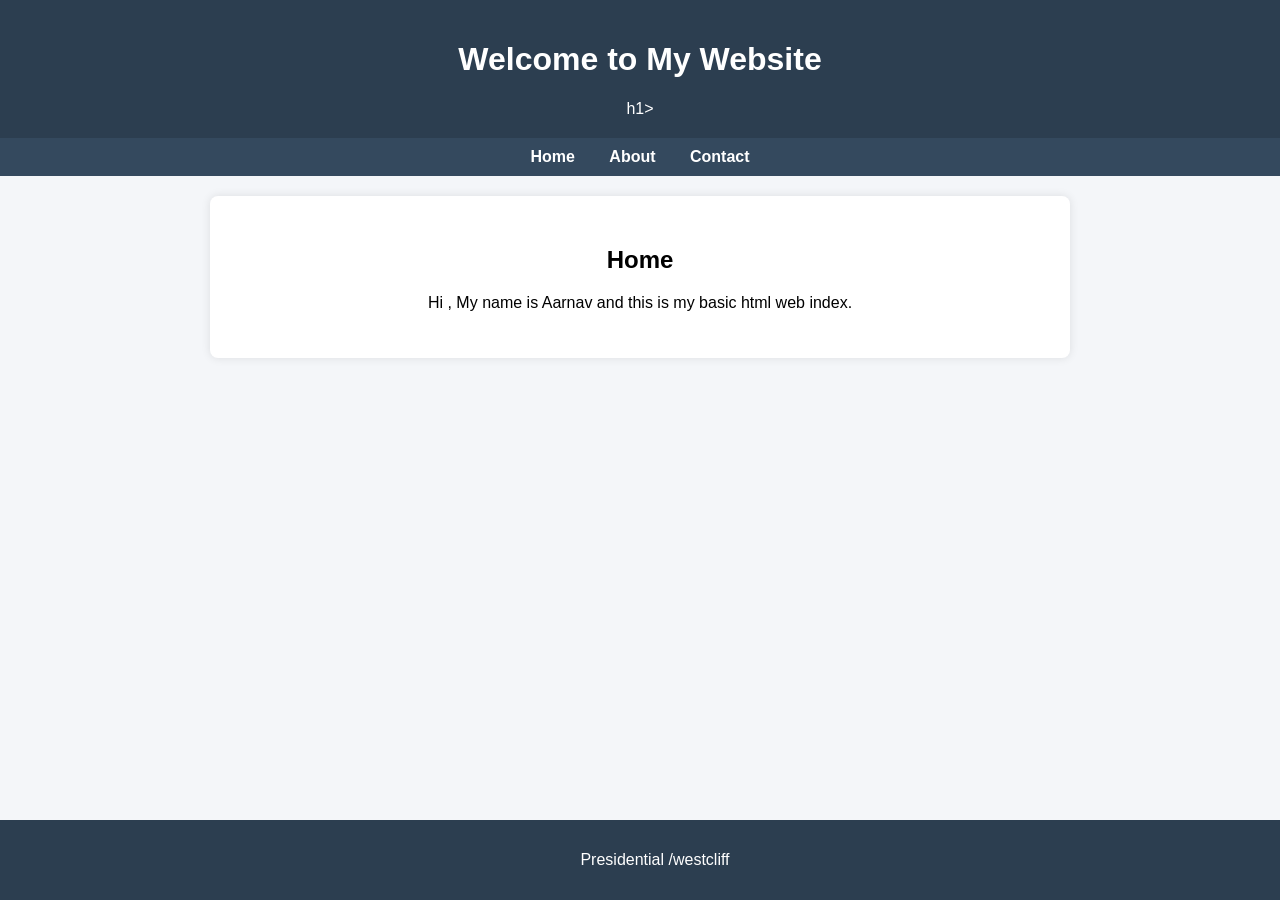
<file: index.html>
<!DOCTYPE html>
<html lang="en">
<head>
    <meta charset="UTF-8">
    <meta name="viewport" content="width=device-width, initial-scale=1.0">
    <title>My Website</title>
    <link rel="stylesheet" href="style.css">

</head>
<body>

<header>
    <h1>Welcome to My Website</h1>
        h1>
</header>

<nav>
    <a href="#">Home</a>
    <a href="#">About</a>
    <a href="#">Contact</a>
</nav>

<div class="container">
    <h2>Home</h2>
    <p>Hi , My name is Aarnav and this is my basic html web index.</p>
</div>

<footer>
    <p> Presidential /westcliff</p>
</footer>

</body>
</html>
</file>
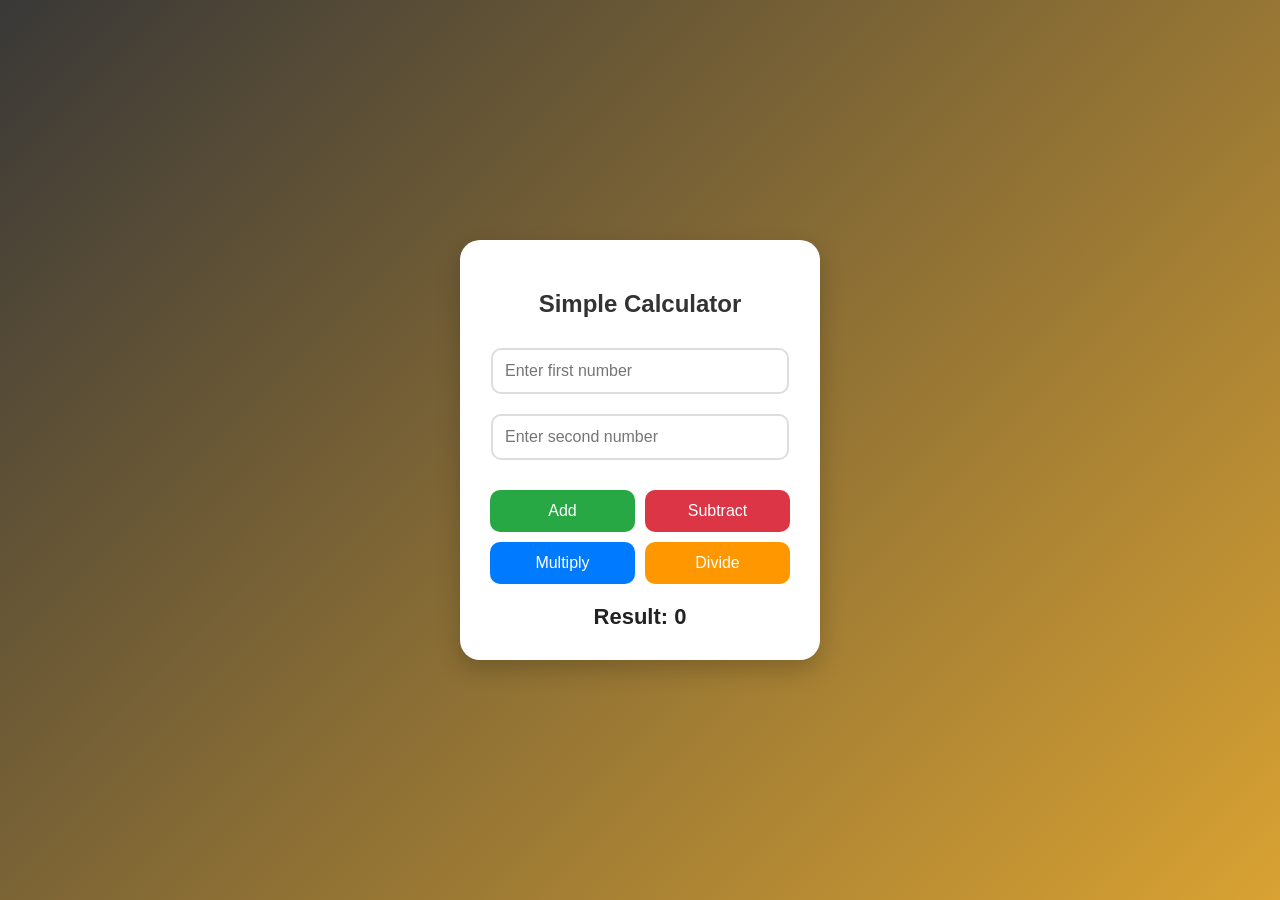
<file: week 2/calculator/index.html>
<!DOCTYPE html>
<html lang="en">
<head>
  <meta charset="UTF-8">
  <meta name="viewport" content="width=device-width, initial-scale=1.0">
  <title>Beautiful Calculator</title>

  <style>
    body {
      margin: 0;
      padding: 0;
      height: 100vh;
      display: flex;
      justify-content: center;
      align-items: center;
      background: linear-gradient(135deg, #393837, #d9a232);
      font-family: Arial, sans-serif;
    }

    .calculator {
      background: white;
      padding: 30px;
      border-radius: 20px;
      box-shadow: 0 10px 25px rgba(0,0,0,0.2);
      width: 300px;
      text-align: center;
    }

    h2 {
      margin-bottom: 20px;
      color: #333;
    }

    input {
      width: 90%;
      padding: 12px;
      margin: 10px 0;
      border: 2px solid #ddd;
      border-radius: 10px;
      font-size: 16px;
    }

    .buttons {
      display: grid;
      grid-template-columns: repeat(2, 1fr);
      gap: 10px;
      margin-top: 20px;
    }

    button {
      padding: 12px;
      border: none;
      border-radius: 10px;
      font-size: 16px;
      cursor: pointer;
      transition: 0.3s;
      color: white;
    }

    .add {
      background: #28a745;
    }

    .subtract {
      background: #dc3545;
    }

    .multiply {
      background: #007bff;
    }

    .divide {
      background: #ff9800;
    }

    button:hover {
      transform: scale(1.05);
      opacity: 0.9;
    }

    #result {
      margin-top: 20px;
      font-size: 22px;
      color: #222;
      font-weight: bold;
    }
  </style>
</head>
<body>

  <div class="calculator">
    <h2>Simple Calculator</h2>

    <input type="number" id="num1" placeholder="Enter first number">
    <input type="number" id="num2" placeholder="Enter second number">

    <div class="buttons">
      <button class="add" onclick="add()">Add</button>
      <button class="subtract" onclick="subtract()">Subtract</button>
      <button class="multiply" onclick="multiply()">Multiply</button>
      <button class="divide" onclick="divide()">Divide</button>
    </div>

    <div id="result">Result: 0</div>
  </div>

  <script src="script.js"></script>

</body>
</html>
</file>
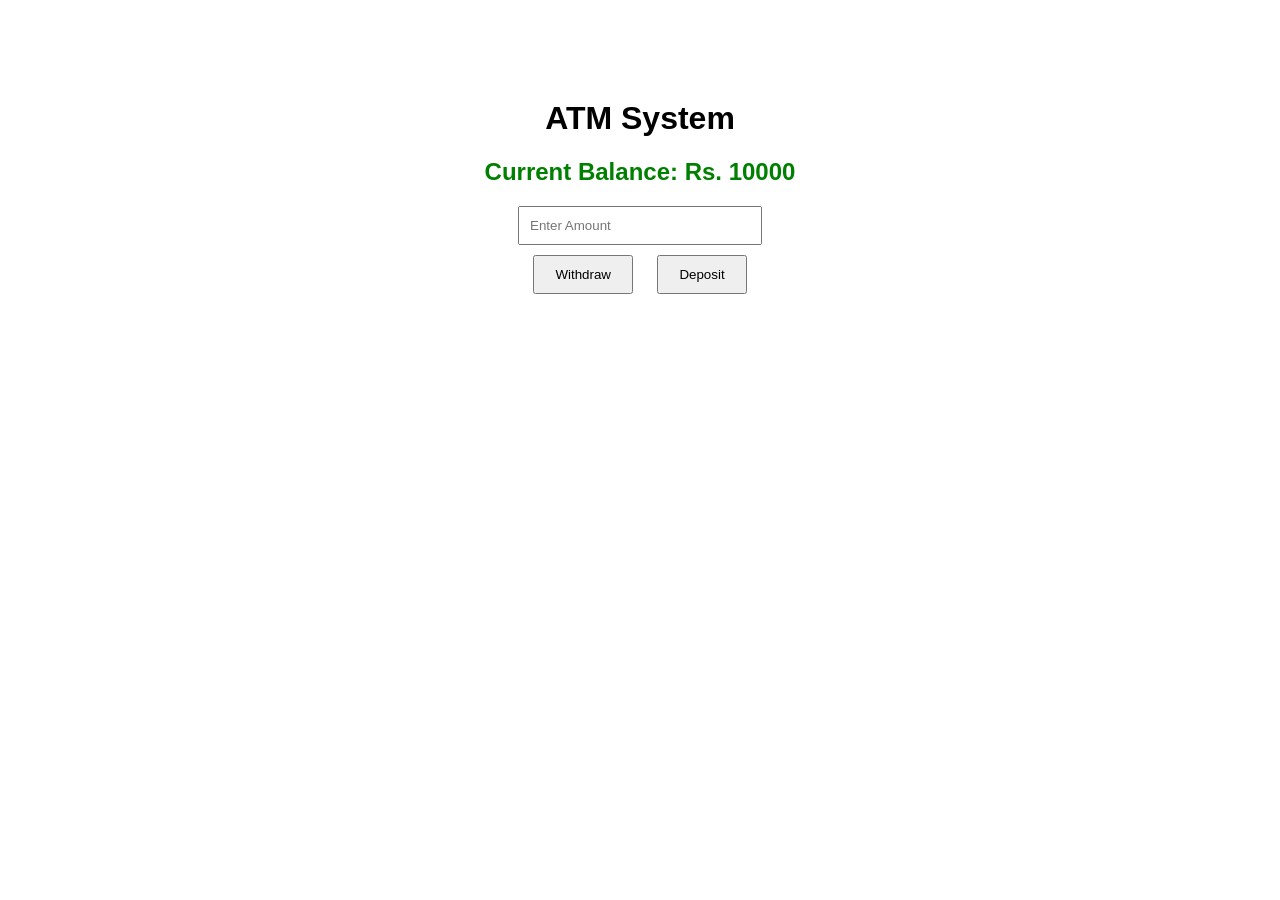
<file: week 2/Moneycon/index.html>
<!DOCTYPE html>
<html lang="en">
<head>
  <meta charset="UTF-8">
  <meta name="viewport" content="width=device-width, initial-scale=1.0">
  <title>ATM System</title>

  <style>
    body{
      font-family: Arial;
      text-align: center;
      margin-top: 100px;
    }

    input{
      padding: 10px;
      width: 220px;
    }

    button{
      padding: 10px 20px;
      margin: 10px;
    }

    #balance{
      color: green;
    }

    #message{
      color: blue;
      font-size: 20px;
    }
  </style>
</head>

<body>

  <h1>ATM System</h1>

  <h2 id="balance">Current Balance: Rs. 10000</h2>

  <input type="number" id="amount" placeholder="Enter Amount">

  <br>

  <button onclick="withdraw()">Withdraw</button>
  <button onclick="deposit()">Deposit</button>

  <p id="message"></p>

  <script src="script.js"></script>

</body>
</html>
</file>
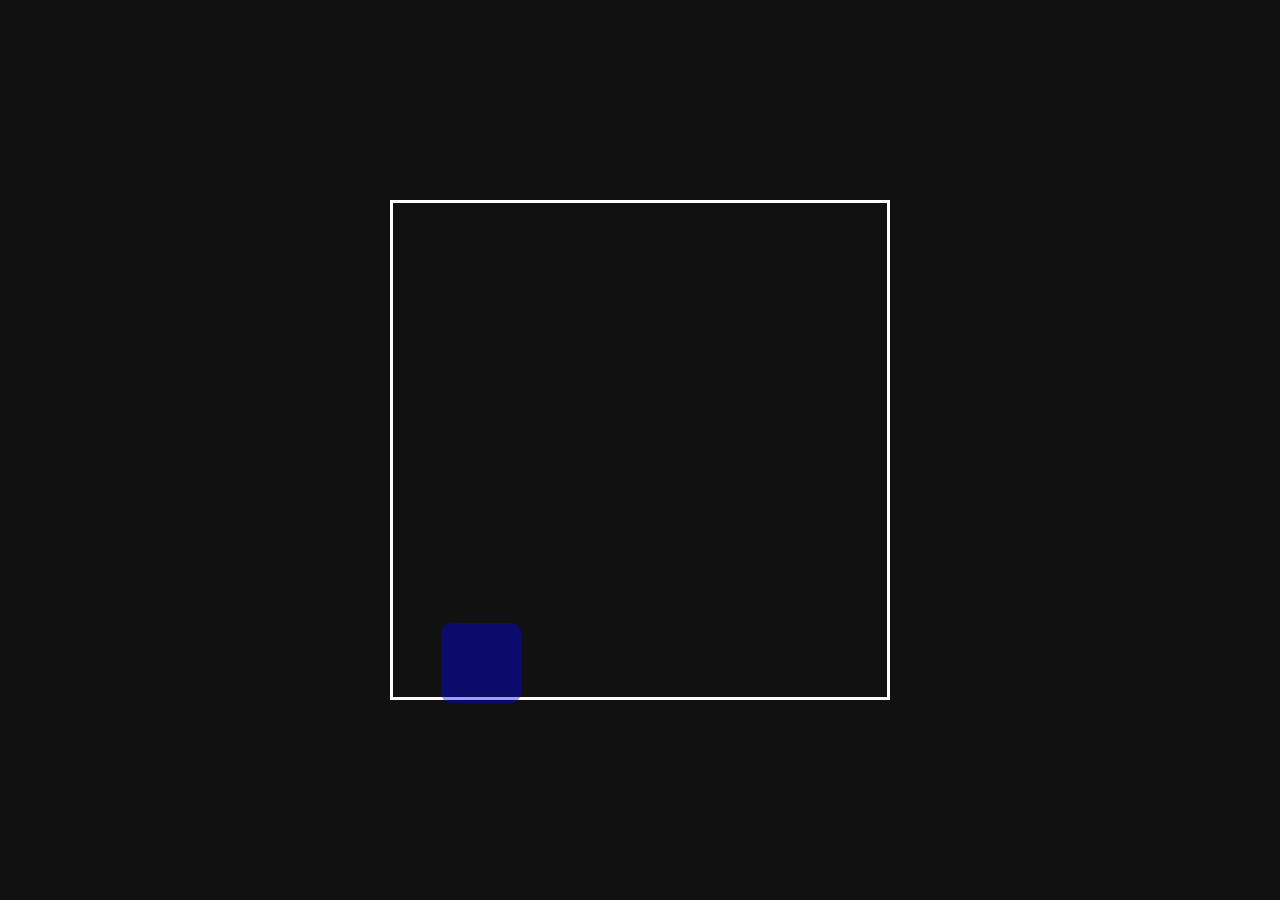
<file: week 3/animated _box/index.html>
<!DOCTYPE html>
<html lang="en">
<head>
  <meta charset="UTF-8">
  <meta name="viewport" content="width=device-width, initial-scale=1.0">
  <title>Callback Animation</title>

  <!-- jQuery CDN -->
  <script src="https://code.jquery.com/jquery-3.7.1.min.js"></script>

  <style>

    *{
      margin: 0;
      padding: 0;
      box-sizing: border-box;
    }

    body{
      height: 100vh;
      display: flex;
      justify-content: center;
      align-items: center;
      background: #111;
    }

    .container{
      width: 500px;
      height: 500px;
      border: 3px solid white;
      position: relative;
    }

    .box{
      width: 80px;
      height: 80px;
      background: red;
      position: absolute;
      top: 0;
      left: 0;
      border-radius: 10px;
    }

  </style>

</head>
<body>

  <div class="container">
    <div class="box"></div>
  </div>

  <script src="script.js"></script>

</body>
</html>
</file>
<file: style.css>
body {
    font-family: Arial, sans-serif;
    margin: 0;
    background-color: #f4f6f9;
}

/* Header */
header {
    background-color: #2c3e50;
    color: white;
    text-align: center;
    padding: 20px;
}

/* Navigation */
nav {
    background-color: #34495e;
    padding: 10px;
    text-align: center;
}

nav a {
    color: white;
    margin: 0 15px;
    text-decoration: none;
    font-weight: bold;
}

nav a:hover {
    color: #1abc9c;
}

/* Main Content */
.container {
    padding: 30px;
    max-width: 800px;
    margin: 20px auto;
    background-color: white;
    border-radius: 8px;
    box-shadow: 0 0 10px rgba(0,0,0,0.1);
    text-align: center;
}

/* Footer */
footer {
    background-color: #2c3e50;
    color: white;
    text-align: center;
    padding: 15px;
    position: fixed;
    bottom: 0;
    width: 100%;
}
</file>
